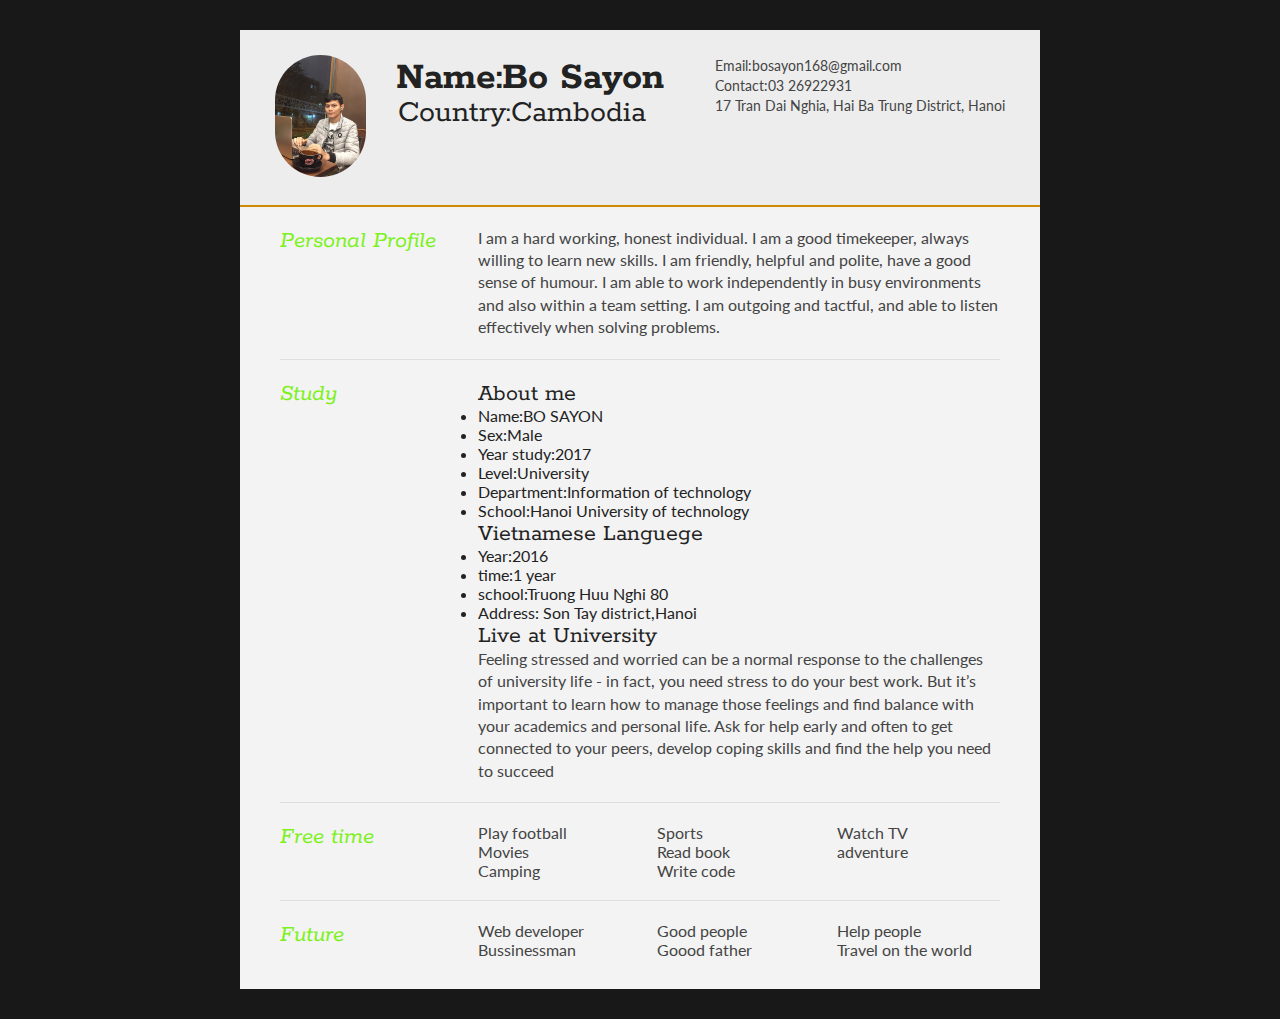
<file: index.html>
<!DOCTYPE html>
<html>
<head>
<title>Joe Bloggs - Curriculum Vitae</title>

<meta name="viewport" content="width=device-width"/>
<meta name="description" content="The Curriculum Vitae of Joe Bloggs."/>
<meta charset="UTF-8"> 

<link type="text/css" rel="stylesheet" href="style.css">
<link href='http://fonts.googleapis.com/css?family=Rokkitt:400,700|Lato:400,300' rel='stylesheet' type='text/css'>

<!--[if lt IE 9]>
<script src="//html5shiv.googlecode.com/svn/trunk/html5.js"></script>
<![endif]-->
</head>
<body id="top">
<div id="cv" class="instaFade">
	<div class="mainDetails">
		<div id="headshot" class="quickFade">
			<img src="headshot.jpg" alt="Alan Smith" />
		</div>
		
		<div id="name">
			<h1 class="quickFade delayTwo">Name:Bo Sayon</h1>
			<h2 class="quickFade delayThree">Country:Cambodia</h2>
		</div>
		
		<div id="contactDetails" class="quickFade delayFour">
			<ul>
				<li> <a href="mailto:bosayon168@gmail.com" target="_blank">Email:bosayon168@gmail.com</a></li>
				<li> Contact:03 26922931</li>
				<li> 17 Tran Dai Nghia, Hai Ba Trung District, Hanoi</li>
			</ul>
		</div>
		<div class="clear"></div>
	</div>
	
	<div id="mainArea" class="quickFade delayFive">
		<section>
			<article>
				<div class="sectionTitle">
					<h1>Personal Profile</h1>
				</div>
				
				<div class="sectionContent">
					<p> I am a hard working, honest individual. I am a good timekeeper, 
						always willing to learn new skills. I am friendly, helpful and polite, 
						have a good sense of humour. I am able to work independently in busy environments
						and also within a team setting. I am outgoing and tactful, and able to listen 
						effectively when solving problems.
					</p>
				</div>
			</article>
			<div class="clear"></div>
		</section>
		
		
		<section>
			<div class="sectionTitle">
				<h1>Study</h1>
				
			</div>
			
			<div class="sectionContent">
				<article>
					<h2>About me</h2>
					<ul>
						<li>Name:BO SAYON</li>
						<li>Sex:Male</li>
						<li>Year study:2017</li>
						<li>Level:University</li>
						<li>Department:Information of technology</li>
						<li>School:Hanoi University of technology</li>
					</ul>
					
				
					
					
					
				</article>
				
				<article>
					<h2>Vietnamese Languege</h2>
					<ul>
						<li>Year:2016</li>
						<li>time:1 year</li>
						<li>school:Truong Huu Nghi 80</li>
						<li>Address: Son Tay district,Hanoi</li>
					</ul>
				</article>
				
				<article>
					<h2>Live at University</h2>
					<p>Feeling stressed and worried can be a normal response to the challenges of university life - in fact, you need stress to do your best work. But it’s important to learn how to manage those feelings and find balance with your  academics and personal life. Ask for help early and often to get connected to your peers, develop coping skills and find the help you need to succeed</p>
	
				</article>
			</div>
			<div class="clear"></div>
		</section>
		
		
		<section>
			<div class="sectionTitle">
				<h1>Free time</h1>
			</div>
			
			<div class="sectionContent">
				<ul class="keySkills">
					<li>Play football</li>
					<li>Movies</li>
					<li>Camping</li>
					<li>Sports</li>
					<li>Read book</li>
					<li>Write code</li>
					<li>Watch TV</li>
					<li>adventure</li>
				</ul>
			</div>
			<div class="clear"></div>
		</section>
		<section>
			<div class="sectionTitle">
				<h1>Future</h1>
			</div>
			
			<div class="sectionContent">
				<ul class="keySkills">
					<li>Web developer</li>
					<li>Bussinessman</li>
					<li>Good people</li>
					<li>Goood father</li>
					<li>Help people</li>
					<li>Travel on the world</li>
					
				</ul>
			</div>
			<div class="clear"></div>
		</section>
		
	</div>
</div>
<script type="text/javascript">
var gaJsHost = (("https:" == document.location.protocol) ? "https://ssl." : "http://www.");
document.write(unescape("%3Cscript src='" + gaJsHost + "google-analytics.com/ga.js' type='text/javascript'%3E%3C/script%3E"));
</script>
<script type="text/javascript">
var pageTracker = _gat._getTracker("UA-3753241-1");
pageTracker._initData();
pageTracker._trackPageview();
</script>
</body>
</html>
</file>
<file: style.css>
html,body,div,span,object,iframe,h1,h2,h3,h4,h5,h6,p,blockquote,pre,abbr,address,cite,code,del,dfn,em,img,ins,kbd,q,samp,small,strong,sub,sup,var,b,i,dl,dt,dd,ol,ul,li,fieldset,form,label,legend,table,caption,tbody,tfoot,thead,tr,th,td,article,aside,canvas,details,figcaption,figure,footer,header,hgroup,menu,nav,section,summary,time,mark,audio,video {
border:0;
font:inherit;
font-size:100%;
margin:0;
padding:0;
vertical-align:baseline;
}

article,aside,details,figcaption,figure,footer,header,hgroup,menu,nav,section {
display:block;
}

html, body {background: #181818; font-family: 'Lato', helvetica, arial, sans-serif; font-size: 16px; color: #222;}

.clear {clear: both;}

p {
	font-size: 1em;
	line-height: 1.4em;
	margin-bottom: 20px;
	color: #444;
}

#cv {
	width: 90%;
	max-width: 800px;
	background: #f3f3f3;
	margin: 30px auto;
}

.mainDetails {
	padding: 25px 35px;
	border-bottom: 2px solid #cf8a05;
	background: #ededed;
}

#name h1 {
	font-size: 2.5em;
	font-weight: 700;
	font-family: 'Rokkitt', Helvetica, Arial, sans-serif;
	margin-bottom: -6px;
}

#name h2 {
	font-size: 2em;
	margin-left: 2px;
	font-family: 'Rokkitt', Helvetica, Arial, sans-serif;
}

#mainArea {
	padding: 0 40px;
}

#headshot {
	width: 12.5%;
	float: left;
	margin-right: 30px;
}

#headshot img {
	width: 100%;
	height: auto;
	-webkit-border-radius: 50px;
	border-radius: 50px;
}

#name {
	float: left;
}

#contactDetails {
	float: right;
}

#contactDetails ul {
	list-style-type: none;
	font-size: 0.9em;
	margin-top: 2px;
}

#contactDetails ul li {
	margin-bottom: 3px;
	color: #444;
}

#contactDetails ul li a, a[href^=tel] {
	color: #444; 
	text-decoration: none;
	-webkit-transition: all .3s ease-in;
	-moz-transition: all .3s ease-in;
	-o-transition: all .3s ease-in;
	-ms-transition: all .3s ease-in;
	transition: all .3s ease-in;
}

#contactDetails ul li a:hover { 
	color: #cf8a05;
}


section {
	border-top: 1px solid #dedede;
	padding: 20px 0 0;
}

section:first-child {
	border-top: 0;
}

section:last-child {
	padding: 20px 0 10px;
}

.sectionTitle {
	float: left;
	width: 25%;
}

.sectionContent {
	float: right;
	width: 72.5%;
}

.sectionTitle h1 {
	font-family: 'Rokkitt', Helvetica, Arial, sans-serif;
	font-style: italic;
	font-size: 1.5em;
	color:#7DF11B  ;
}

.sectionContent h2 {
	font-family: 'Rokkitt', Helvetica, Arial, sans-serif;
	font-size: 1.5em;
	margin-bottom: -2px;
}

.subDetails {
	font-size: 0.8em;
	font-style: italic;
	margin-bottom: 3px;
}

.keySkills {
	list-style-type: none;
	-moz-column-count:3;
	-webkit-column-count:3;
	column-count:3;
	margin-bottom: 20px;
	font-size: 1em;
	color: #444;
}

.keySkills ul li {
	margin-bottom: 3px;
}

@media all and (min-width: 602px) and (max-width: 800px) {
	#headshot {
		display: none;
	}
	
	.keySkills {
	-moz-column-count:2;
	-webkit-column-count:2;
	column-count:2;
	}
}

@media all and (max-width: 601px) {
	#cv {
		width: 95%;
		margin: 10px auto;
		min-width: 280px;
	}
	
	#headshot {
		display: none;
	}
	
	#name, #contactDetails {
		float: none;
		width: 100%;
		text-align: center;
	}
	
	.sectionTitle, .sectionContent {
		float: none;
		width: 100%;
	}
	
	.sectionTitle {
		margin-left: -2px;
		font-size: 1.25em;
	}
	
	.keySkills {
		-moz-column-count:2;
		-webkit-column-count:2;
		column-count:2;
	}
}

@media all and (max-width: 480px) {
	.mainDetails {
		padding: 15px 15px;
	}
	
	section {
		padding: 15px 0 0;
	}
	
	#mainArea {
		padding: 0 25px;
	}

	
	.keySkills {
	-moz-column-count:1;
	-webkit-column-count:1;
	column-count:1;
	}
	
	#name h1 {
		line-height: .8em;
		margin-bottom: 4px;
	}
}

@media print {
    #cv {
        width: 100%;
    }
}

@-webkit-keyframes reset {
	0% {
		opacity: 0;
	}
	100% {
		opacity: 0;
	}
}

@-webkit-keyframes fade-in {
	0% {
		opacity: 0;
	}
	40% {
		opacity: 0;
	}
	100% {
		opacity: 1;
	}
}

@-moz-keyframes reset {
	0% {
		opacity: 0;
	}
	100% {
		opacity: 0;
	}
}

@-moz-keyframes fade-in {
	0% {
		opacity: 0;
	}
	40% {
		opacity: 0;
	}
	100% {
		opacity: 1;
	}
}

@keyframes reset {
	0% {
		opacity: 0;
	}
	100% {
		opacity: 0;
	}
}

@keyframes fade-in {
	0% {
		opacity: 0;
	}
	40% {
		opacity: 0;
	}
	100% {
		opacity: 1;
	}
}

.instaFade {
    -webkit-animation-name: reset, fade-in;
    -webkit-animation-duration: 1.5s;
    -webkit-animation-timing-function: ease-in;
	
	-moz-animation-name: reset, fade-in;
    -moz-animation-duration: 1.5s;
    -moz-animation-timing-function: ease-in;
	
	animation-name: reset, fade-in;
    animation-duration: 1.5s;
    animation-timing-function: ease-in;
}

.quickFade {
    -webkit-animation-name: reset, fade-in;
    -webkit-animation-duration: 2.5s;
    -webkit-animation-timing-function: ease-in;
	
	-moz-animation-name: reset, fade-in;
    -moz-animation-duration: 2.5s;
    -moz-animation-timing-function: ease-in;
	
	animation-name: reset, fade-in;
    animation-duration: 2.5s;
    animation-timing-function: ease-in;
}
 
.delayOne {
	-webkit-animation-delay: 0, .5s;
	-moz-animation-delay: 0, .5s;
	animation-delay: 0, .5s;
}

.delayTwo {
	-webkit-animation-delay: 0, 1s;
	-moz-animation-delay: 0, 1s;
	animation-delay: 0, 1s;
}

.delayThree {
	-webkit-animation-delay: 0, 1.5s;
	-moz-animation-delay: 0, 1.5s;
	animation-delay: 0, 1.5s;
}

.delayFour {
	-webkit-animation-delay: 0, 2s;
	-moz-animation-delay: 0, 2s;
	animation-delay: 0, 2s;
}

.delayFive {
	-webkit-animation-delay: 0, 2.5s;
	-moz-animation-delay: 0, 2.5s;
	animation-delay: 0, 2.5s;
}
</file>
